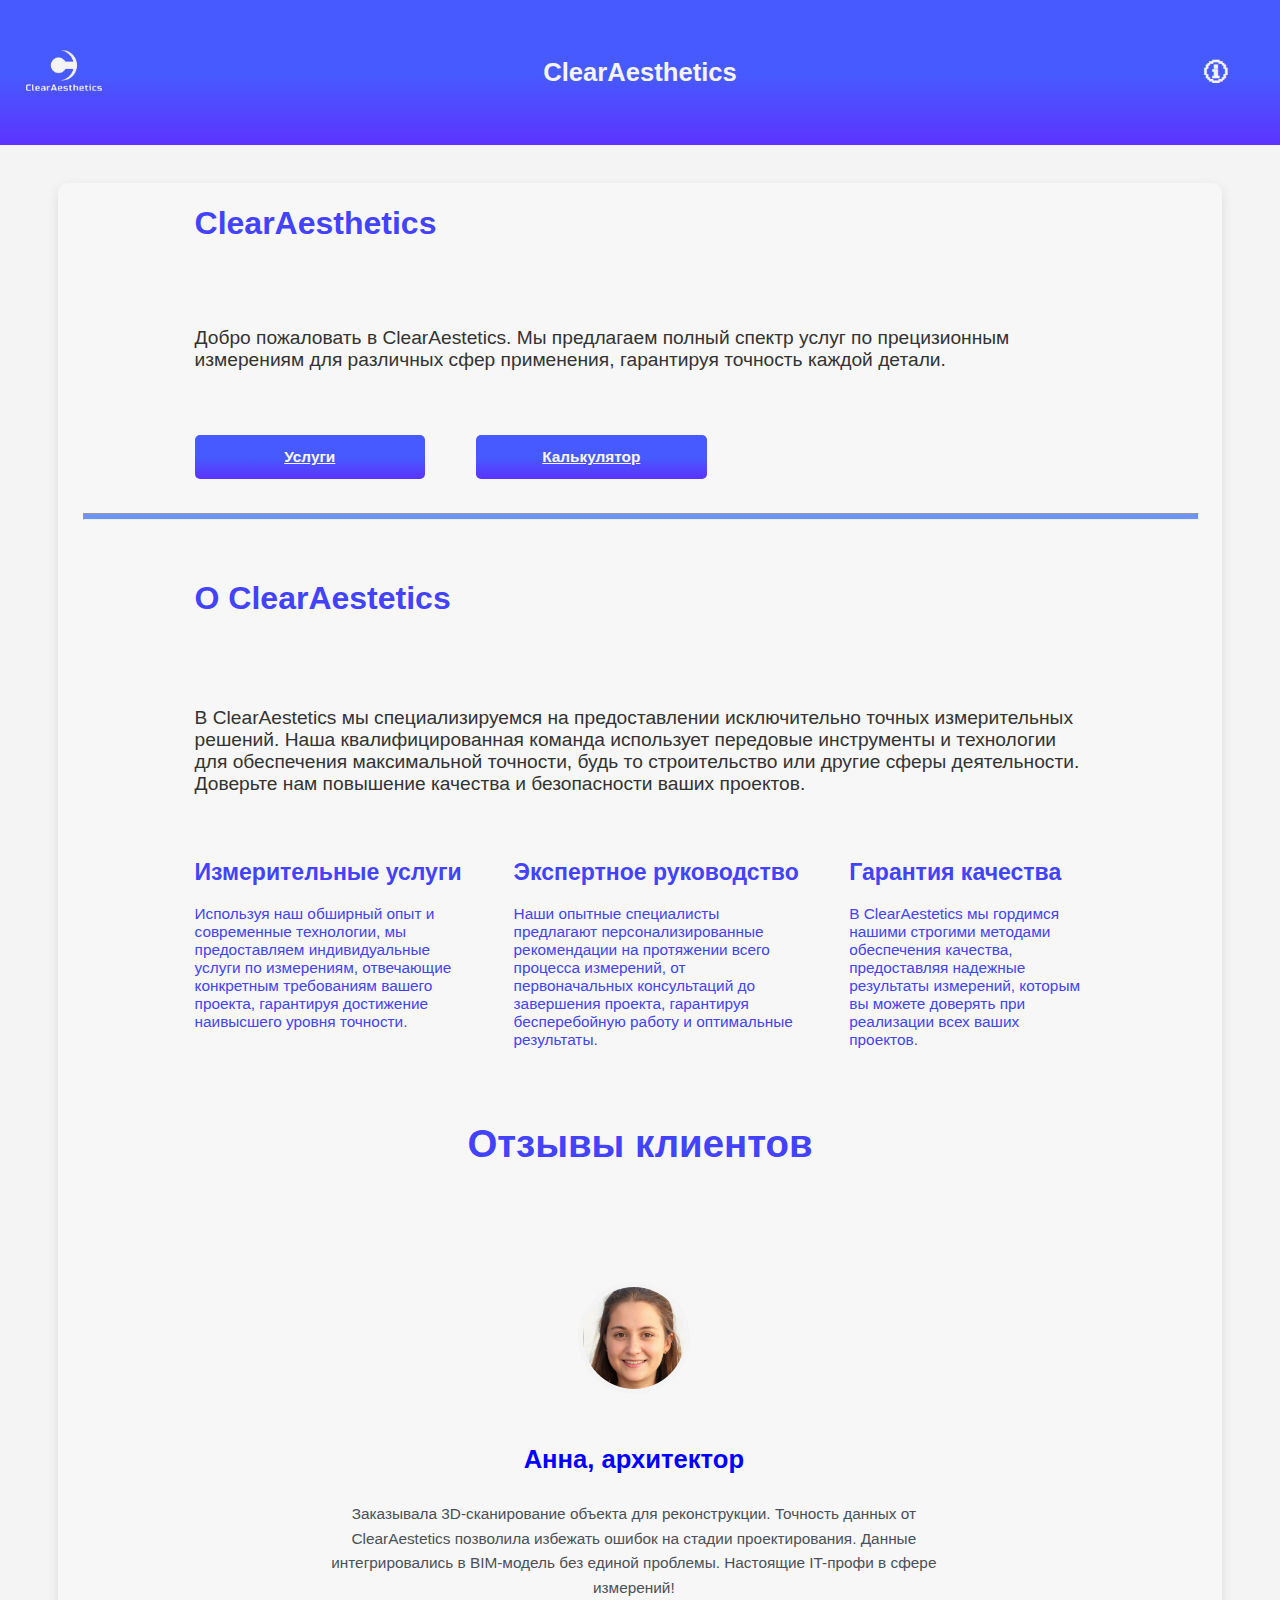
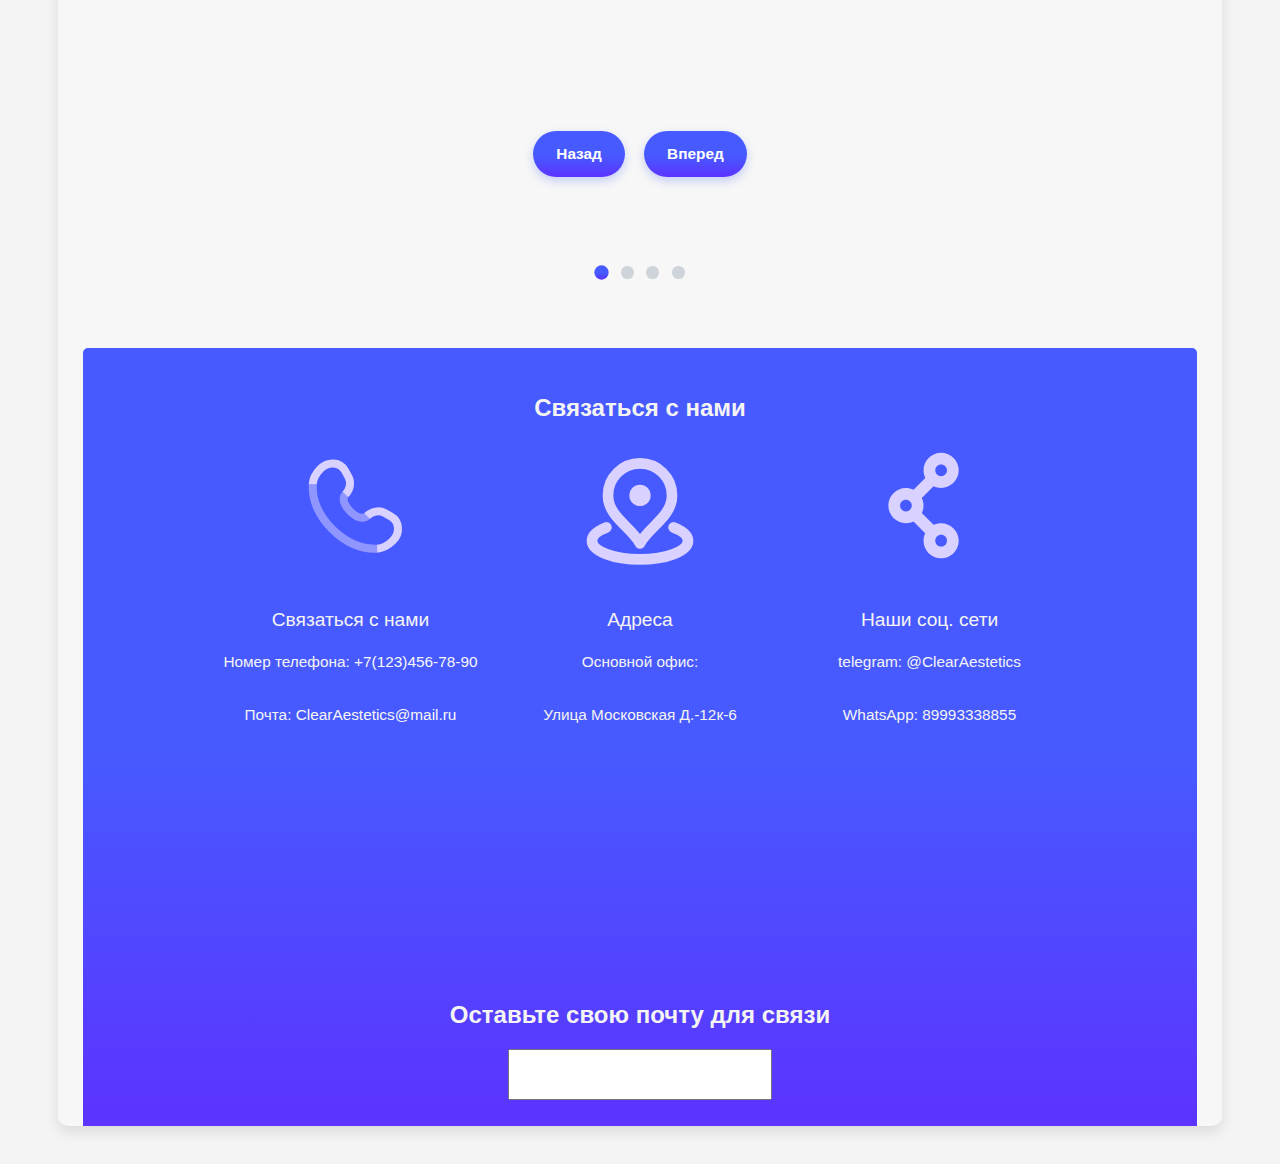
<file: index.html>
<!DOCTYPE html>
<html lang="en">
<head>
    <title>ClearAesthetics</title> 
    <link rel="stylesheet" type="text/css" href="Word.css">
    <link rel="apple-touch-icon" sizes="180x180" href="img/fav/apple-touch-icon.png" />
    <link rel="icon" type="image/png" sizes="32x32" href="img/fav/favicon-32x32.png" />
    <link rel="icon" type="image/png" sizes="16x16" href="img/fav/favicon-16x16.png" />
    <link rel="manifest" href="img/fav/site.webmanifest" />
</head>
<body>
    <header>
        <div class="zagol">
            <div class="logo">
                <a href="index.html"><img src="img/logo.png" alt="LOGO"></a>
            </div>
            <div class="name">
                <p>ClearAesthetics</p>
            </div>
            <nav class="menu">
                <div class="help">
                    <p class="help-button">🛈</p> 
                </div>
            </nav>
        </div>
    </header>
    
    <div id="popup" style="display:none; position:fixed; top:50%; left:50%; transform:translate(-50%, -50%); background-color:#fff; border:1px solid #ccc; padding:20px; box-shadow:0 0 10px rgba(0,0,0,0.2); z-index:1000; color: #0080ff;">
      <h2>Вам нужна помощь?</h2>
      <p>Свяжитесь с нами по телефону +7 (номер телефона) или по электронной почте [email protected]</p>
      <button id="closeButton">Закрыть</button>
    </div>
    
    <script>
      const helpButton = document.querySelector('.help-button'); // Измененный селектор
      const popup = document.getElementById('popup');
      const closeButton = document.getElementById('closeButton');
    
      helpButton.addEventListener('click', () => {
        popup.style.display = 'block';
      });
    
      closeButton.addEventListener('click', () => {
        popup.style.display = 'none';
      });
    </script>

    <main>
        <div class="sect1">
            <h1>ClearAesthetics</h1>
            <p>Добро пожаловать в ClearAestetics. Мы предлагаем полный спектр услуг по прецизионным измерениям для различных сфер применения, гарантируя точность каждой детали.</p>
            <div class = "buttoms">
            <a href="market.html">Услуги</a>
            <a href = 'calc.html'> Калькулятор</a>
            </div>
        </div>
        <hr>
        <div class="sect2">
            <h2>О ClearAestetics</h2>
            <p>В ClearAestetics мы специализируемся на предоставлении исключительно точных измерительных решений. Наша квалифицированная команда использует передовые инструменты и технологии для обеспечения максимальной точности, будь то строительство или другие сферы деятельности. Доверьте нам повышение качества и безопасности ваших проектов.</p>
        </div>
        <div class="sect3">
            <div class="podsect" id="p1">
                <h2>Измерительные услуги</h2>
                <p>Используя наш обширный опыт и современные технологии, мы предоставляем индивидуальные услуги по измерениям, отвечающие конкретным требованиям вашего проекта, гарантируя достижение наивысшего уровня точности.</p>
            </div>
            <div class="podsect" id="p2">
                <h2>Экспертное руководство</h2>
                <p>Наши опытные специалисты предлагают персонализированные рекомендации на протяжении всего процесса измерений, от первоначальных консультаций до завершения проекта, гарантируя бесперебойную работу и оптимальные результаты.</p>
            </div>
            <div class="podsect" id="p3">
                <h2>Гарантия качества</h2>
                <p>В ClearAestetics мы гордимся нашими строгими методами обеспечения качества, предоставляя надежные результаты измерений, которым вы можете доверять при реализации всех ваших проектов.</p>
            </div>
        </div>
        <div class="sect4">
            <h2>Отзывы клиентов</h2>
            <div class="carousel-container">
                <div class="carousel">
                    <div class="cardcall">
                        <img src="img/people1.png" alt="photo">
                        <p class="name">Анна, архитектор</p>
                        <p class="text">Заказывала 3D-сканирование объекта для реконструкции. Точность данных от ClearAestetics позволила избежать ошибок на стадии проектирования. Данные интегрировались в BIM-модель без единой проблемы. Настоящие IT-профи в сфере измерений!</p>
                    </div>
                    <div class="cardcall">
                        <img src="img/people2.png" alt="photo">
                        <p class="name">Максим, lead-разработчик</p>
                        <p class="text">Нашему стартапу нужны были точные измерения прототипа для создания цифрового двойника. Ребята не просто предоставили данные, а дали API для их автоматической выгрузки в нашу систему, что ускорило разработку в разы. Технологический подход чувствуется во всем.</p>
                    </div>
                    <div class="cardcall">
                        <img src="img/people3.png" alt="photo">
                        <p class="name">Виктория, проектный менеджер</p>
                        <p class="text">Выбрали ClearAestetics для сложного проекта по умному дому. Их эксперты предложили нестандартное решение с датчиками и алгоритмами для калибровки систем. Весь процесс был максимально прозрачным благодаря онлайн-отслеживанию этапов. Качество и комфорт работы на высоте!</p>
                    </div>
                    <div class="cardcall">
                        <img src="img/people4.png" alt="photo">
                        <p class="name">Иван, инженер-робототехник</p>
                        <p class="text">Требовалось провести высокоточные измерения для калибровки манипулятора. Использовали лазерное сканирование и прецизионные методы. Погрешность в итоге была практически нулевой. Для нас это критически важно. Рекомендую для любых high-tech задач.</p>
                    </div>
                </div>
            </div>
            <div class="carousel-controls">
                <button class="carousel-btn prev">Назад</button>
                <button class="carousel-btn next">Вперед</button>
            </div>
            
            <div class="carousel-indicators">
                <div class="indicator active"></div>
                <div class="indicator"></div>
                <div class="indicator"></div>
                <div class="indicator"></div>
            </div>
            <script>
            document.addEventListener('DOMContentLoaded', function() {
                const carousel = document.querySelector('.carousel');
                const cards = document.querySelectorAll('.cardcall');
                const prevBtn = document.querySelector('.prev');
                const nextBtn = document.querySelector('.next');
                const indicators = document.querySelectorAll('.indicator');
                
                let currentIndex = 0;
                const cardCount = cards.length;
                
                function updateCarousel() {
                    carousel.style.transform = `translateX(-${currentIndex * 99}%)`;
                    
                    indicators.forEach((indicator, index) => {
                        if (index === currentIndex) {
                            indicator.classList.add('active');
                        } else {
                            indicator.classList.remove('active');
                        }
                    });
                }
                
                nextBtn.addEventListener('click', function() {
                    currentIndex = (currentIndex + 1) % cardCount;
                    updateCarousel();
                });
                
                prevBtn.addEventListener('click', function() {
                    currentIndex = (currentIndex - 1 + cardCount) % cardCount;
                    updateCarousel();
                });
                
                indicators.forEach((indicator, index) => {
                    indicator.addEventListener('click', function() {
                        currentIndex = index;
                        updateCarousel();
                    });
                });
                
                setInterval(function() {
                    currentIndex = (currentIndex + 1) % cardCount;
                    updateCarousel();
                }, 5000);
            });
            </script>
        </div>
    
    <footer>
        <h2>Связаться с нами</h2>
        <div class="contacts">
            <div class="cont">
                <svg viewBox="0 0 24 24" fill="none" xmlns="http://www.w3.org/2000/svg"><g id="SVGRepo_bgCarrier" stroke-width="0"></g><g id="SVGRepo_tracerCarrier" stroke-linecap="round" stroke-linejoin="round"></g><g id="SVGRepo_iconCarrier"> <path d="M5.00659 6.93309C5.04956 5.7996 5.70084 4.77423 6.53785 3.93723C7.9308 2.54428 10.1532 2.73144 11.0376 4.31617L11.6866 5.4791C12.2723 6.52858 12.0372 7.90533 11.1147 8.8278M17.067 18.9934C18.2004 18.9505 19.2258 18.2992 20.0628 17.4622C21.4558 16.0692 21.2686 13.8468 19.6839 12.9624L18.5209 12.3134C17.4715 11.7277 16.0947 11.9628 15.1722 12.8853" stroke="#d9d1ff" stroke-width="1.5"></path> <path opacity="0.5" d="M5.00655 6.93311C4.93421 8.84124 5.41713 12.0817 8.6677 15.3323C11.9183 18.5829 15.1588 19.0658 17.0669 18.9935M15.1722 12.8853C15.1722 12.8853 14.0532 14.0042 12.0245 11.9755C9.99578 9.94676 11.1147 8.82782 11.1147 8.82782" stroke="#d9d1ff" stroke-width="1.5"></path> </g></svg>
                <p class="textfoot">Связаться с нами</p>
                <p class="minitext">Номер телефона: <a href="tel:+7 (123)456-78-90">+7(123)456-78-90</a></p>
                <p class="minitext">Почта: <a href="mailto: ClearAestetics@mail.ru">ClearAestetics@mail.ru</a></p>
            </div>
            <div class="cont">
                <svg viewBox="0 0 24 24" fill="none" xmlns="http://www.w3.org/2000/svg"><g id="SVGRepo_bgCarrier" stroke-width="0"></g><g id="SVGRepo_tracerCarrier" stroke-linecap="round" stroke-linejoin="round"></g><g id="SVGRepo_iconCarrier"> <path d="M5.7 15C4.03377 15.6353 3 16.5205 3 17.4997C3 19.4329 7.02944 21 12 21C16.9706 21 21 19.4329 21 17.4997C21 16.5205 19.9662 15.6353 18.3 15M12 9H12.01M18 9C18 13.0637 13.5 15 12 18C10.5 15 6 13.0637 6 9C6 5.68629 8.68629 3 12 3C15.3137 3 18 5.68629 18 9ZM13 9C13 9.55228 12.5523 10 12 10C11.4477 10 11 9.55228 11 9C11 8.44772 11.4477 8 12 8C12.5523 8 13 8.44772 13 9Z" stroke="#d9d1ff" stroke-width="2" stroke-linecap="round" stroke-linejoin="round"></path> </g></svg>
                <p class="textfoot">Адреса</p>
                <p class="minitext">Основной офис:</p>
                <p class="minitext">Улица Московская Д.-12к-6 </p>
            </div>
            <div class="cont">
                <svg viewBox="0 1 24 24" fill="none" xmlns="http://www.w3.org/2000/svg"style="
height: 11vw;
width: 11vw;
"   ><g id="SVGRepo_bgCarrier" stroke-width="0"></g><g id="SVGRepo_tracerCarrier" stroke-linecap="round" stroke-linejoin="round"></g><g id="SVGRepo_iconCarrier"> <path fill-rule="evenodd" clip-rule="evenodd" d="M14 5C13.4477 5 13 5.44772 13 6C13 6.27642 13.1108 6.52505 13.2929 6.70711C13.475 6.88917 13.7236 7 14 7C14.5523 7 15 6.55228 15 6C15 5.44772 14.5523 5 14 5ZM11 6C11 4.34315 12.3431 3 14 3C15.6569 3 17 4.34315 17 6C17 7.65685 15.6569 9 14 9C13.5372 9 13.0984 8.8948 12.7068 8.70744L10.7074 10.7068C10.8948 11.0984 11 11.5372 11 12C11 12.4628 10.8948 12.9016 10.7074 13.2932L12.7068 15.2926C13.0984 15.1052 13.5372 15 14 15C15.6569 15 17 16.3431 17 18C17 19.6569 15.6569 21 14 21C12.3431 21 11 19.6569 11 18C11 17.5372 11.1052 17.0984 11.2926 16.7068L9.29323 14.7074C8.90157 14.8948 8.46277 15 8 15C6.34315 15 5 13.6569 5 12C5 10.3431 6.34315 9 8 9C8.46277 9 8.90157 9.1052 9.29323 9.29256L11.2926 7.29323C11.1052 6.90157 11 6.46277 11 6ZM8 11C7.44772 11 7 11.4477 7 12C7 12.5523 7.44772 13 8 13C8.27642 13 8.52505 12.8892 8.70711 12.7071C8.88917 12.525 9 12.2764 9 12C9 11.7236 8.88917 11.475 8.70711 11.2929C8.52505 11.1108 8.27642 11 8 11ZM14 17C13.7236 17 13.475 17.1108 13.2929 17.2929C13.1108 17.475 13 17.7236 13 18C13 18.5523 13.4477 19 14 19C14.5523 19 15 18.5523 15 18C15 17.4477 14.5523 17 14 17Z" fill="#d9d1ff"></path> </g></svg>
                <p class="textfoot">Наши соц. сети</p>
                <p class="minitext"> telegram: @ClearAestetics</p>
                <p class="minitext"> WhatsApp: 89993338855</p>
            </div>
        </div>
        <h2>Оставьте свою почту для связи</h2>
        <input type="email" name="" id="input">
    </footer>
    </main>
</body>
</html>
</file>
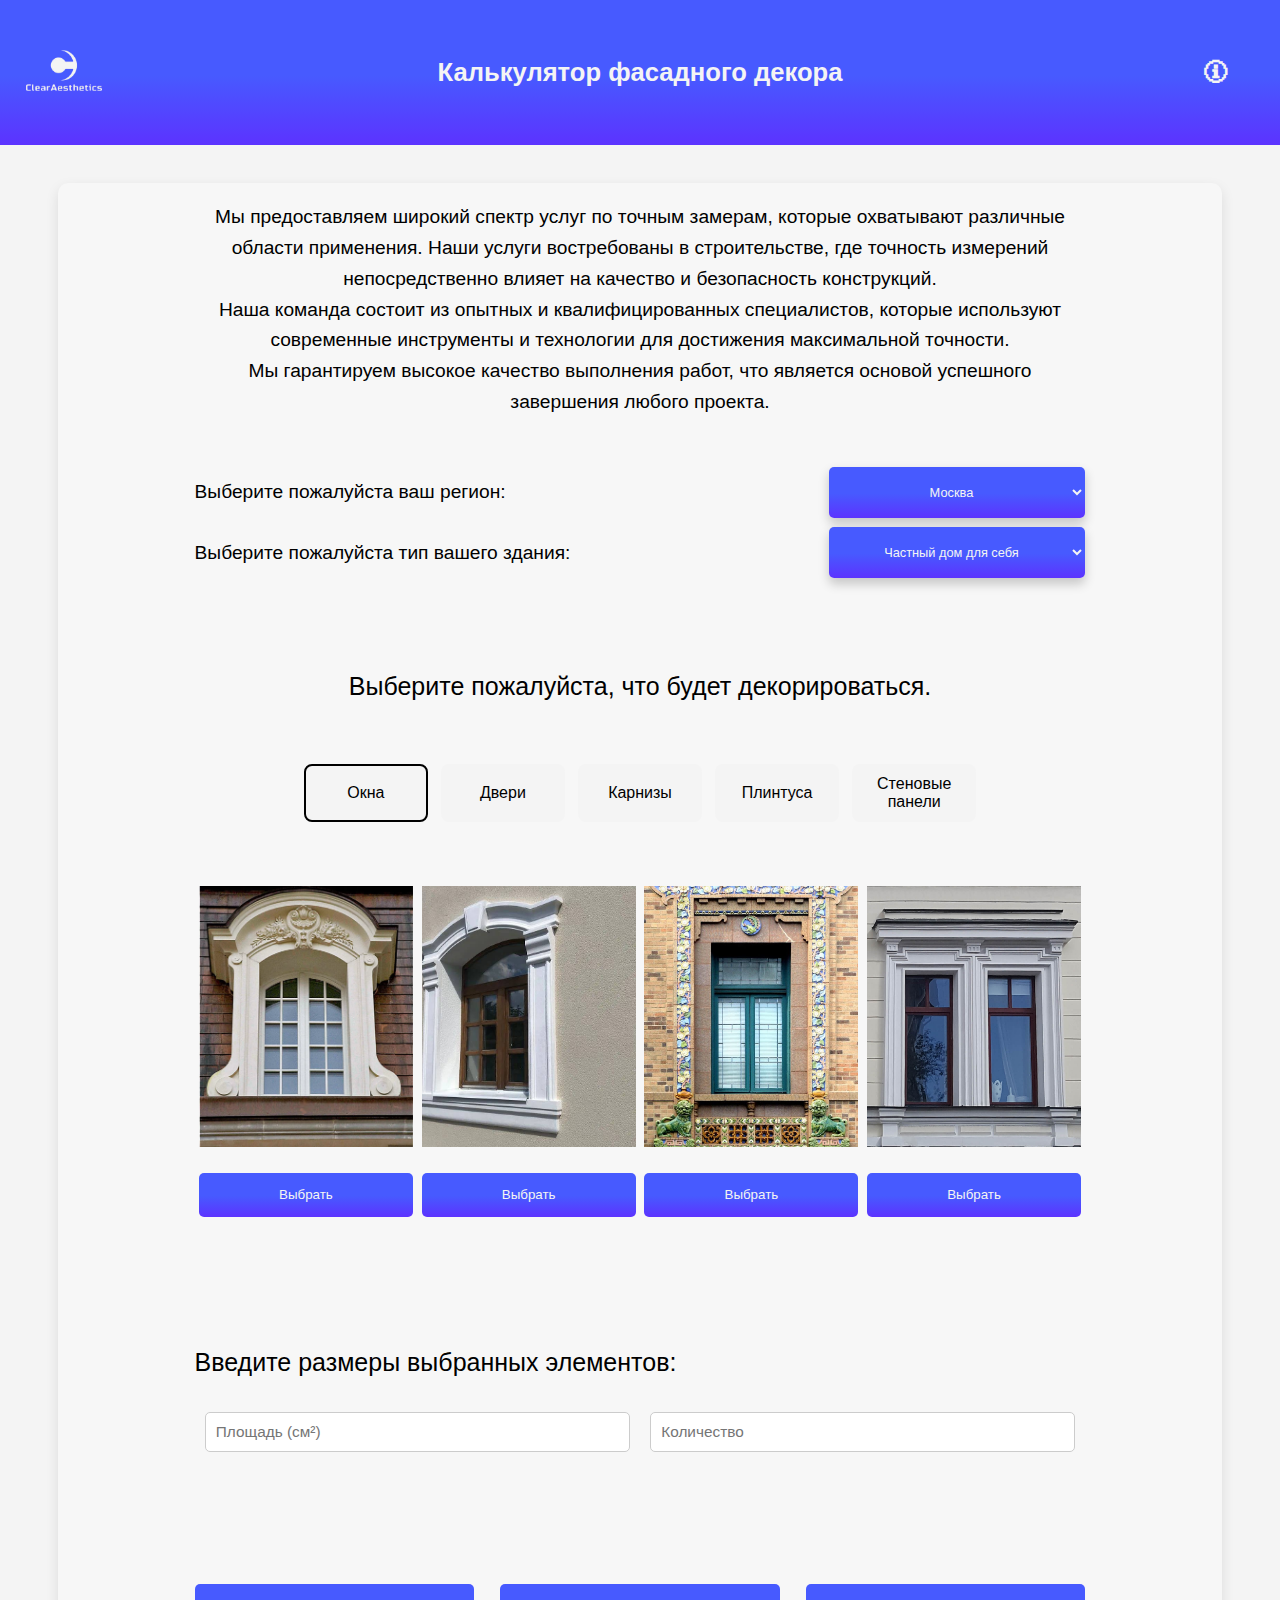
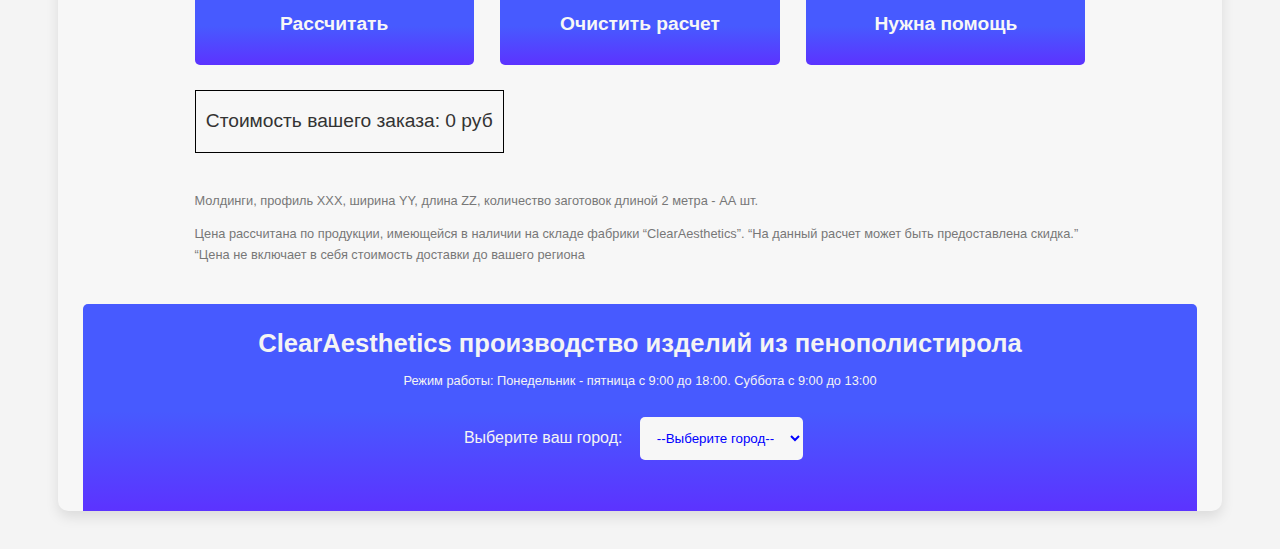
<file: calc.html>
<!DOCTYPE html>
<html lang="ru">
<head>
    <title>ClearAesthetics</title> 
    <link rel="stylesheet" type="text/css" href="Word.css">
      <meta name="viewport" content="width=device-width, initial-scale=1">
    <link rel="apple-touch-icon" sizes="180x180" href="img/fav/apple-touch-icon.png" />
    <link rel="icon" type="image/png" sizes="32x32" href="img/fav/favicon-32x32.png" />
    <link rel="icon" type="image/png" sizes="16x16" href="img/fav/favicon-16x16.png" />
    <link rel="manifest" href="img/fav/site.webmanifest" />
</head>
<body>
    <header>
        <div class="zagol">
            <div class="logo">
                <a href="index.html"><img src="img/logo.png" alt="LOGO"></a>
            </div>
            <div class="name">
                <p>Калькулятор фасадного декора</p>
            </div>
            <nav class="menu">
                <div class="help">
                    <p class="help-button">🛈</p> 
                </div>
            </nav>
        </div>
    </header>
    
    <div id="popup" style="display:none; position:fixed; top:50%; left:50%; transform:translate(-50%, -50%); background-color:#fff; border:1px solid #ccc; padding:20px; box-shadow:0 0 10px rgba(0,0,0,0.2); z-index:1000; color: #0080ff;">
      <h2>Вам нужна помощь?</h2>
      <p>Свяжитесь с нами по телефону +7 (номер телефона) или по электронной почте [email protected]</p>
      <button id="closeButton">Закрыть</button>
    </div>
    
    <script>
      const helpButton = document.querySelector('.help-button'); // Измененный селектор
      const popup = document.getElementById('popup');
      const closeButton = document.getElementById('closeButton');
    
      helpButton.addEventListener('click', () => {
        popup.style.display = 'block';
      });
    
      closeButton.addEventListener('click', () => {
        popup.style.display = 'none';
      });
    </script>
    
    <main>
        <div class="middle_text">
            <!-- Расширила текст -->
            <p>Мы предоставляем широкий спектр услуг по точным замерам, которые охватывают различные области применения. 
                Наши услуги востребованы в строительстве, где точность измерений непосредственно влияет на качество и 
                безопасность конструкций. <br>
            Наша команда состоит из опытных и квалифицированных специалистов, которые используют современные инструменты 
            и технологии для достижения максимальной точности. <br>
            Мы гарантируем высокое качество выполнения работ, что является основой успешного завершения любого проекта.</p>
        </div>

        <div class="choice">
            <div class="chsmth">
                <p>Выберите пожалуйста ваш регион:</p>
                <form class="dropdown">
                    <select class="dropdown-content">
                        <option value="#">Москва</option>
                        <option value="#">Краснодар</option>
                        <option value="#">Ростов-на-Дону</option>
                        <option value="#">Грозный</option>
                        <option value="#">Ставрополь</option>
                        <option value="#">Крым</option>
                        <option value="#">Махачкала</option>
                        <option value="#">Астрахань</option>
                        <option value="#">Самара</option>
                    </select>
                </form>
            </div>
            <div class="chsmth2">
                <p>Выберите пожалуйста тип вашего здания:</p>
                <form class="dropdown2">
                    <select class="dropdown-content2">
                        <option value="#">Частный дом для себя</option>
                        <option value="#">Частный дом кля клиента</option>
                        <option value="#">Административное здание</option>
                        <option value="#">Многоквартирный дом</option>
                        <option value="#">Ресторан/Гостиница/Торговый центр</option>
                        <option value="#">Несколько домов</option>
                    </select>
                </form>
            </div>
        </div>

        <div class="choice2">
            <div class="chsmth3">
                <p style="font-size: 25px;">Выберите пожалуйста, что будет декорироваться.</p>
                <div class="options">
                    <div class="option" data-name="Окна">
                        <span>Окна</span>
                    </div>
                    <div class="option" data-name="Двери">
                        <span>Двери</span>
                    </div>
                    <div class="option" data-name="Карнизы">
                        <span>Карнизы</span>
                    </div>
                    <div class="option" data-name="Плинтуса">
                        <span>Плинтуса</span>
                    </div>
                    <div class="option" data-name="Стеновые панели">
                        <span>Стеновые панели</span>
                    </div>
                 
                    <!-- <script>
                        document.querySelectorAll('.option').forEach(option => {
                        option.addEventListener('click', () => {
                        document.querySelectorAll('.option').forEach(opt =>{
                            opt.classList.remove('selected');
                        })
                        option.classList.toggle('selected');
                            });
                        });
                    </script> -->
                </div>
            </div>
        </div>

        <div class = "choice3">
            <div class="chsmth4">
                <div class="gallery" id = 'gallery'>
                </div>
            </div>
            <script>
                const galleryData = {
"Окна": [
{ src: "img/wind.png", alt: "Декор окон 1" },
{ src: "img/wind2.jpeg", alt: "Декор окон 2" },
{ src: "img/o_d.jpg", alt: "Декор окон 3" },
{ src: "img/okna10.jpg", alt: "Декор окон 4" }
],
"Двери": [
{ src: "img/dver1.jpg", alt: "Декор дверей 1" },
{ src: "img/dver2.jpeg", alt: "Декор дверей 2" },
{ src: "img/dver3.jpg", alt: "Декор дверей 3" },
{ src: "img/dver4.jpg", alt: "Декор дверей 4" }
],
"Карнизы": [
{ src: "img/karniz1.webp", alt: "Декор карнизов 1" },
{ src: "img/karniz2.jpg", alt: "Декор карнизов 2" },
{ src: "img/karniz3.jpg", alt: "Декор карнизов 3" },
{ src: "img/karniz4.jpg", alt: "Декор карнизов 4" }
],
"Плинтуса": [
{ src: "img/plintyc1.jpg", alt: "Плинтус 1" },
{ src: "img/plintyc2.jpg", alt: "Плинтус 2" },
{ src: "img/plintyc3.jpg", alt: "Плинтус 3" },
{ src: "img/plintyc4.jpg", alt: "Плинтус 4" }
],
"Стеновые панели": [
{ src: "img/stenop1.jpg", alt: "Стеновые панели1" },
{ src: "img/stenovp2.jpg", alt: "Стеновые панели2" },
{ src: "img/stenovp3.jpg", alt: "Стеновые панели3" },
{ src: "img/stenovp4.jpg", alt: "Стеновые панели4" }
]
};
              function UpgreatGallery(caterogy){
                  const gallery = document.getElementById('gallery');
                  gallery.innerHTML = '';
                  const items = galleryData[caterogy]||[];
                  items.forEach(item=> {
                    const divv = document.createElement('div');
                    divv.className = 'gallery-item';
                    divv.innerHTML = `
                    <img src="${item.src}" alt="${item.alt}">
                        <button onclick="selectImage(this)">Выбрать</button>
                    `;
                    gallery.appendChild(divv);
                  })
              }
               function selectImage(button) {
                // Убираем выделение у всех изображений и добавляем класс unselected
                const images = document.querySelectorAll('.gallery-item img');
                images.forEach(img => {
                    img.classList.remove('selected');
                    img.classList.add('unselected'); // Добавляем класс unselected
                });

                // Добавляем выделение к изображению, соответствующему нажатой кнопке
                const galleryItem = button.parentElement;
                const image = galleryItem.querySelector('img');
                image.classList.add('selected');
                image.classList.remove('unselected'); // Убираем класс unselected у выбранного изображения
                }
               
            </script>
        </div>
                
        <div class="zapol">
            <p style="font-size: 25px;">Введите размеры выбранных элементов:</p>
            <div class="main_zapol">
                <div class="window">
                    <div class="size-entry">
                        <span class="element-name" id = 'element-name'></span>
                        <div class="vvod">
                            <input type="number" id="window-size" placeholder="Площадь (см²)" class="quantity-input">
                            <input type="number" id="window-count" placeholder="Количество" class="quantity-input">
                        </div> 
                    </div>
                </div>
            <script>   
                    const content_data = ["Окна", "Двери", "Карнизы","Плинтуса", "Стеновые панели"]
                     function UpgreatGallery2(caterogies){
                        const choose = document.getElementById('element-name');
                        choose.innerHTML = `<p> ${caterogies}</p>`;
                           
                        }
              
               document.querySelectorAll('.option').forEach(option => {
option.addEventListener('click', () => {

document.querySelectorAll('.option').forEach(opt => {
opt.classList.remove('selected');
});


option.classList.add('selected');


const category = option.getAttribute('data-name');
UpgreatGallery(category);

UpgreatGallery2(category);
});
});


document.addEventListener('DOMContentLoaded', () => {
UpgreatGallery('Окна');
document.querySelector('.option[data-name="Окна"]').classList.add('selected');
});
                
            </script>
            </div>  
              
        </div>


        <!-- --------------------------------------------- -->
        <div class="button">
            <div class="divforflex">
                <button id="calculate-button">Рассчитать</button>
                <button id="clear-button">Очистить расчет</button>
                <button id="help-button">Нужна помощь</button>
                <div id="help-modal" class="modal">
                    <div class="modal-content">
                        <span class="close-button">&times;</span>
                        <h2>Инструкция по Калькулятору на сайте</h2>
                        <p>Расчёт происходит исходя из введёных вами данных.</p>
                        <ul>
                            <li>Укажите площадь выбранной категории.</li>
                            <li>Укажите их количество.</li>
                            <li>Нажмите кнопку - рассчитать.</li>
                        </ul>
                    </div>
                </div>
            </div>
        </div>
        <script>
            document.addEventListener('DOMContentLoaded', function() {
                const helpButton = document.getElementById('help-button');
                const modal = document.getElementById('help-modal');
                const closeButton = document.querySelector('.close-button');

                helpButton.addEventListener('click', function() {
                    modal.style.display = 'block'; // Показать модальное окно
                });

                closeButton.addEventListener('click', function() {
                    modal.style.display = 'none'; // Скрыть модальное окно
                });

                window.addEventListener('click', function(event) {
                    if (event.target === modal) {
                        modal.style.display = 'none'; // Скрыть модальное окно при клике вне его
                    }
                });
            });
        </script>
        
        <div class = "rech">
            <div class="cost-display">
                <p>Стоимость вашего заказа: <span id="order-cost">0 руб</span></p>
            </div>
        </div>
        <div class = "middle_text3">
            <p>Молдинги, профиль ХХХ, ширина YY, длина ZZ, количество заготовок длиной 2 метра - АА шт.</p>
            <p>Цена рассчитана по продукции, имеющейся в наличии на складе фабрики “ClearAesthetics”.
                “На данный расчет может быть предоставлена скидка.”
                “Цена не включает в себя стоимость доставки до вашего региона</p>
        </div>
        
        <footer>
            <div class = "podval">
                <div class = "m_podval">
                    <h1>ClearAesthetics производство изделий из пенополистирола</h1>
                </div>
                <div class = "ok_podval">
                    <p>Режим работы: Понедельник - пятница с 9:00 до 18:00. Суббота с 9:00 до 13:00</p>
                </div>
                
                <div class = "ad_podval">
                    
                    <label for="citySelect">Выберите ваш город:</label>
                    <select id="citySelect" onchange="showInfo()">
                        <option value="">--Выберите город--</option>
                        <option value="sevastopol">Севастополь</option>
                        <option value="moscow">Москва</option>
                        <option value="krasnodar">Краснодар</option>
                        <option value="rostov">Ростов-на-Дону</option>
                        <option value="grozny">Грозный</option>
                        <option value="stavropol">Ставрополь</option>
                    </select>

                    <div id="info">
                        <p id="cityName"></p>
                        <p id="cityAddress"></p>
                        <p id="cityPhone"></p>
                    </div>

                    <script>
                        const cityData = {
                            sevastopol: {
                                name: "Севастополь",
                                address: "ул. Генерала Мельника, 108",
                                phone: "+7 (978) 739-12-94"
                            },
                            moscow: {
                                name: "Москва",
                                address: "1 ЮГ- МКАД 25км, внешняя сторона, ТК КОНСТРУКТОР, пав А1.14-Б1.13, Каширка М4",
                                phone: "+7 (985) 013-11-42"
                            },
                            krasnodar: {
                                name: "Краснодар",
                                address: "ул. Пригородная, 299",
                                phone: "+7(989) 248-79-05"
                            },
                            rostov: {
                                name: "Ростов-на-Дону",
                                address: "ул. Шолохова, 48",
                                phone: "+7 (989) 248-79-05"
                            },
                            grozny: {
                                name: "Грозный",
                                address: "ул. Генерала Мельника, 108",
                                phone: "+7 (985) 013-11-42"
                            },
                            stavropol: {
                                name: "Ставрополь",
                                address: "ул. 3-я Промышленная,3 ТЦ «Мой дом», 2 этаж, офис 86",
                                phone: "+7 (978) 739-12-94"
                            }
                        };

                        function showInfo() {
                            const select = document.getElementById("citySelect");
                            const selectedCity = select.value;
                            const infoDiv = document.getElementById("info");
                            
                            if (selectedCity) {
                                const city = cityData[selectedCity];
                                
                                document.getElementById("cityAddress").innerText = `Адрес: ${city.address}`;
                                document.getElementById("cityPhone").innerText = `Телефон: ${city.phone}`;
                                
                                infoDiv.style.display = 'block';
                            } else {
                                infoDiv.style.display = 'none';
                            }
                        }
                    </script>
                </div>
            </div>
        </footer>

    </main>

    <script>
        // Определяем стоимость за единицу площади для окон и дверей
        const pricePerSquareMeterWindow = 500; // цена за см² 


        // Кнопки и поля ввода
        const calculateButton = document.getElementById('calculate-button');
        const clearButton = document.getElementById('clear-button');
        const windowSizeInput = document.getElementById('window-size');
        const windowCountInput = document.getElementById('window-count');
        const orderCostDisplay = document.getElementById('order-cost');

        // Функция для расчета стоимости
        function calculateCost() {
            const windowSize = parseFloat(windowSizeInput.value);
            const windowCount = parseInt(windowCountInput.value);
          

            if (isNaN(windowSize) || isNaN(windowCount)) {
                alert("Пожалуйста, заполните все поля корректно.");
                return;
            }

            // Рассчитываем площадь
            const windowArea = windowSize / 100 * windowSize / 100; // площадь одного окна (в м²)
           

            // Рассчитываем общую стоимость
            const totalCost = (windowArea * windowCount * pricePerSquareMeterWindow);

            // Отображаем результат
            orderCostDisplay.textContent = `${totalCost.toFixed(2)} руб`;
        }

        // Функция для очистки данных
        function clearCalculation() {
            windowSizeInput.value = '';
            windowCountInput.value = '';
        
            orderCostDisplay.textContent = '0 руб';
        }

        // Обработчики событий
        calculateButton.addEventListener('click', calculateCost);
        clearButton.addEventListener('click', clearCalculation);
    </script>
</body>
</html>
</file>
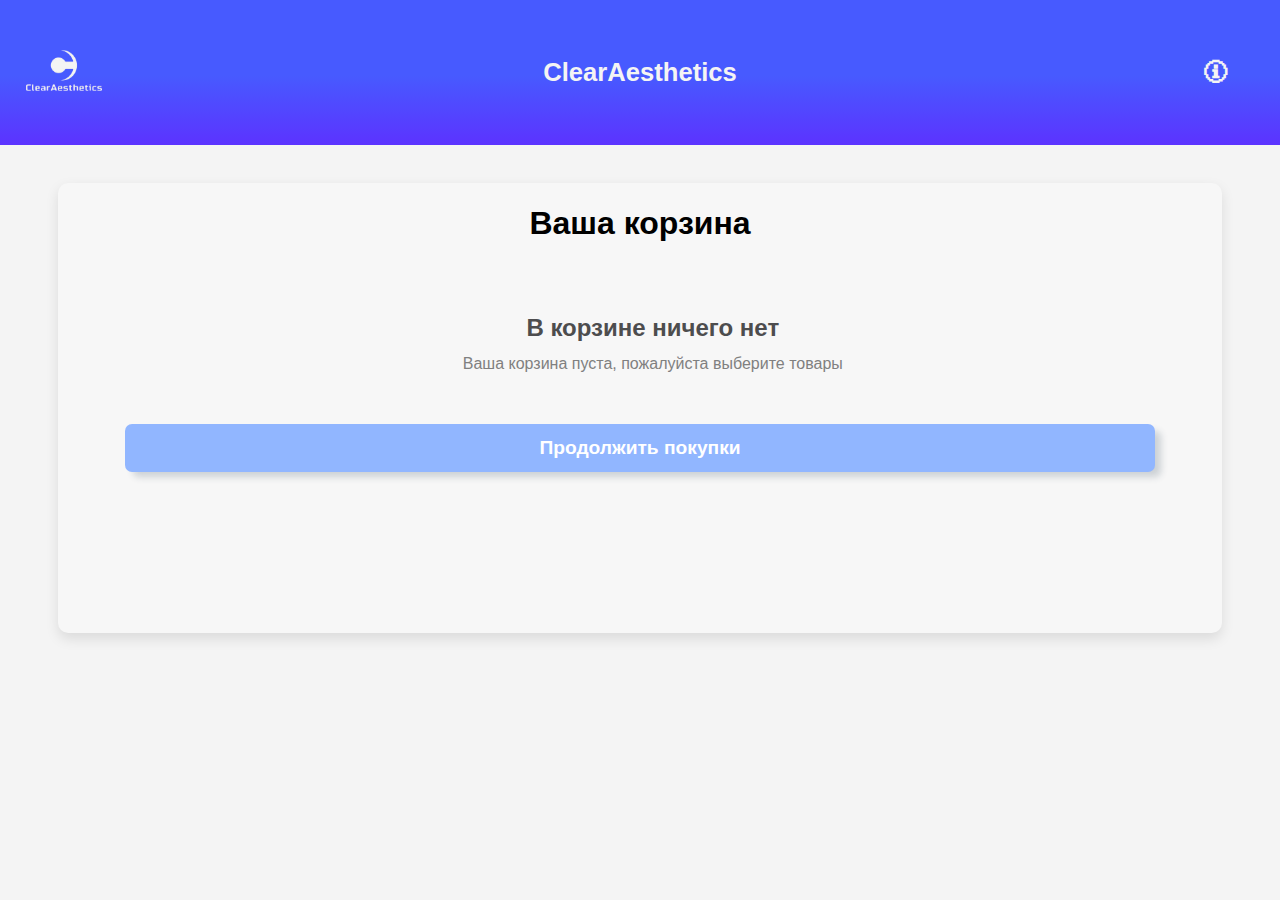
<file: cart.html>
<!DOCTYPE html>
<html lang="ru">
<head>
    <meta charset="UTF-8">
    <meta name="viewport" content="width=device-width, initial-scale=1.0">
    <title>Корзина - ClearAesthetics</title>
    <link rel="stylesheet" href="Word.css">
</head>
<body>
    <header>

        <div class="zagol">
            <div class="logo">
                <a href="index.html"><img src="img/logo.png" alt="LOGO"></a>
            </div>
            <div class="name">
                <p>ClearAesthetics</p>
            </div>
            <nav class="menu">
                <div class="help">
                    <p class="help-button">🛈</p> 
                </div>
            </nav>
        </div>
    </header>
    <div id="popup" style="display:none; position:fixed; top:50%; left:50%; transform:translate(-50%, -50%); background-color:#fff; border:1px solid #ccc; padding:20px; box-shadow:0 0 10px rgba(0,0,0,0.2); z-index:1000; color: #0080ff;">
      <h2>Вам нужна помощь?</h2>
      <p>Свяжитесь с нами по телефону +7 (номер телефона) или по электронной почте [email protected]</p>
      <button id="closeButton">Закрыть</button>
    </div>
    
    <script>
      const helpButton = document.querySelector('.help-button'); // Измененный селектор
      const popup = document.getElementById('popup');
      const closeButton = document.getElementById('closeButton');
    
      helpButton.addEventListener('click', () => {
        popup.style.display = 'block';
      });
    
      closeButton.addEventListener('click', () => {
        popup.style.display = 'none';
      });
    </script>

    <main style = 'min-height: 50vh;'>
        
        <h1>Ваша корзина</h1>
        
        <div class="cart-container">
            <div class="cart-items" id="cart-items-container">    
            </div>
            
            
            <div class="cart-summary">
                <h2>Сводка заказа</h2>
                <div class="summary-row">
                    <span>Товары (<span id="total-items">0</span>)</span>
                    <span id="subtotal">0 ₽</span>
                </div>
                <div class="summary-row">
                    <span>Доставка</span>
                    <span id="delivery">0 ₽</span>
                </div>
                <div class="summary-row">
                    <span>НДС</span>
                    <span id="vat">0 ₽</span>
                </div>
                <div class="summary-row summary-total">
                    <span>Итого</span>
                    <span id="total">0 ₽</span>
                </div>
                <button class="checkout-btn" id="checkout-btn">Оформить заказ</button>
                <button class="clear-cart-btn" id="clear-cart-btn">Очистить корзину</button>
            </div>
             <a href="market.html" class="continue-shopping">Продолжить покупки</a>
        </div>
    </main>

    <script src="js/cart.js"></script>
    <script src="js/cart-page.js"></script>
</body>
</html>
</file>
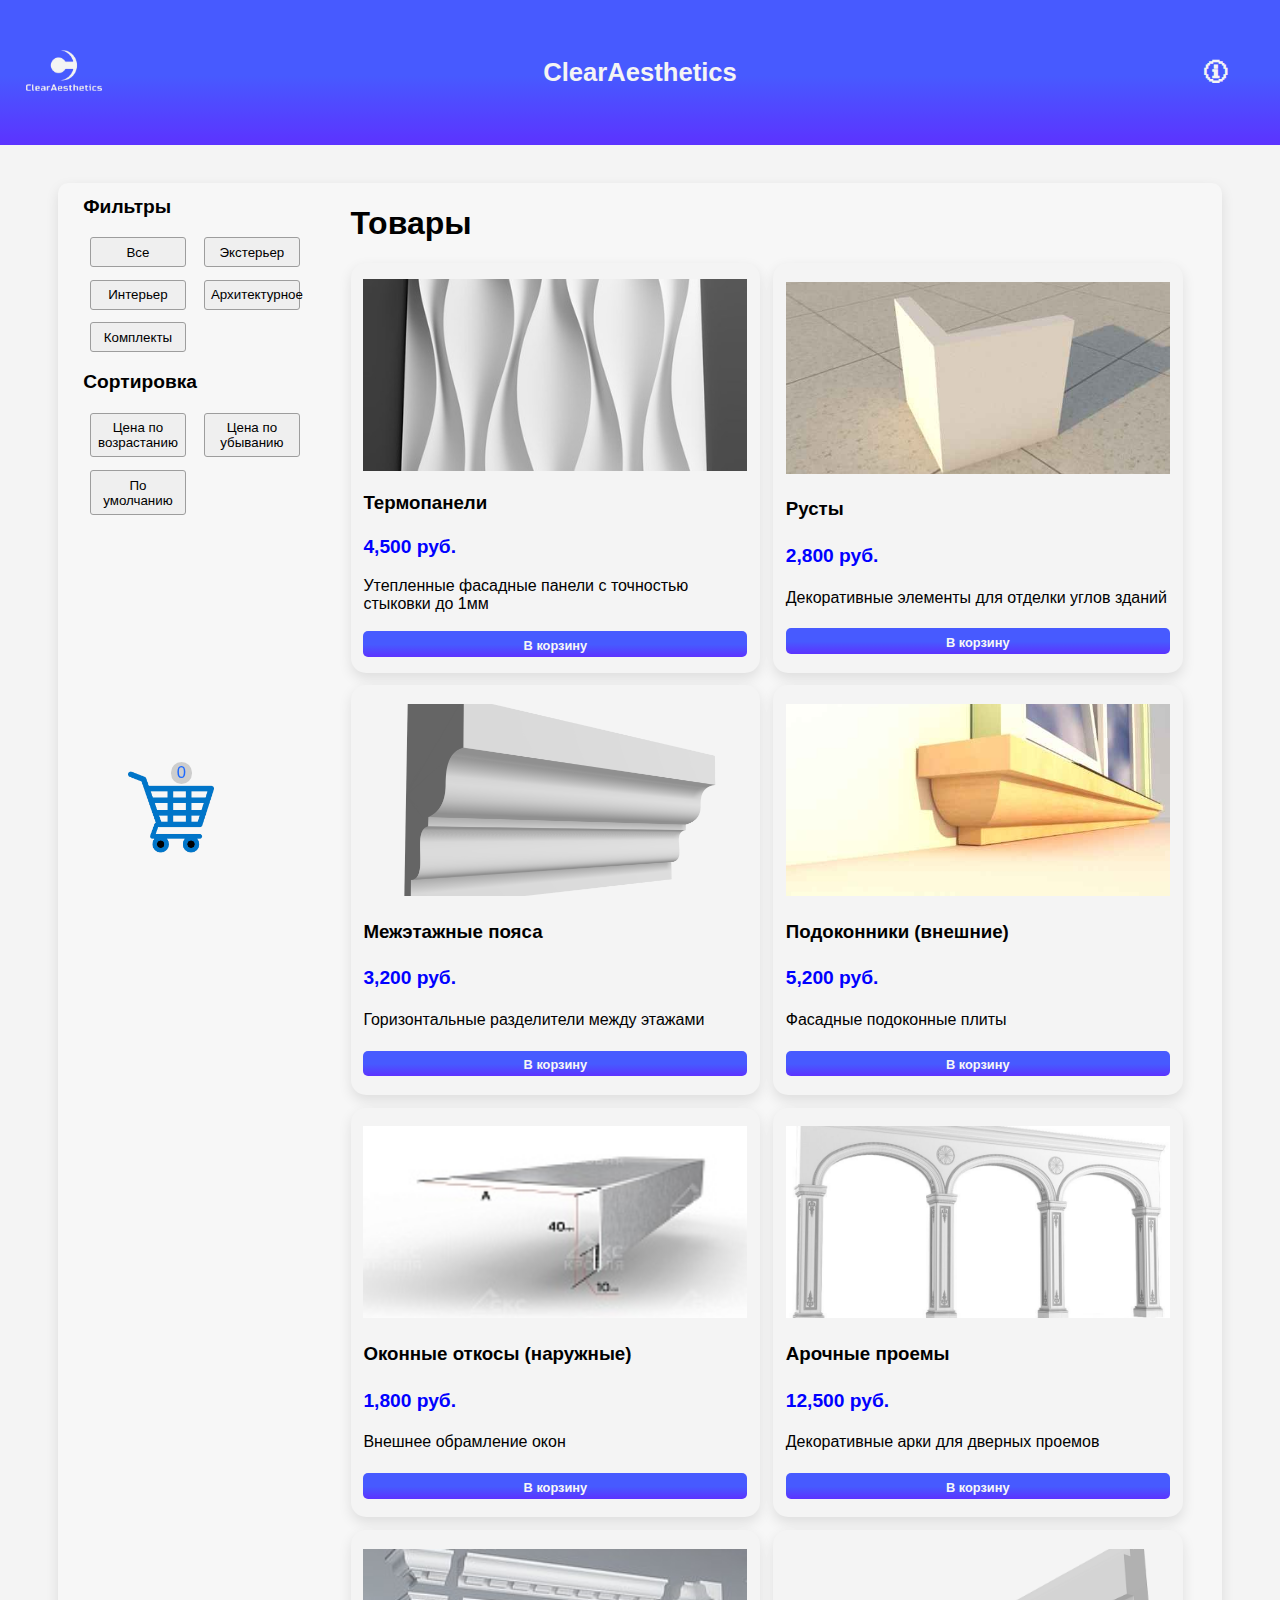
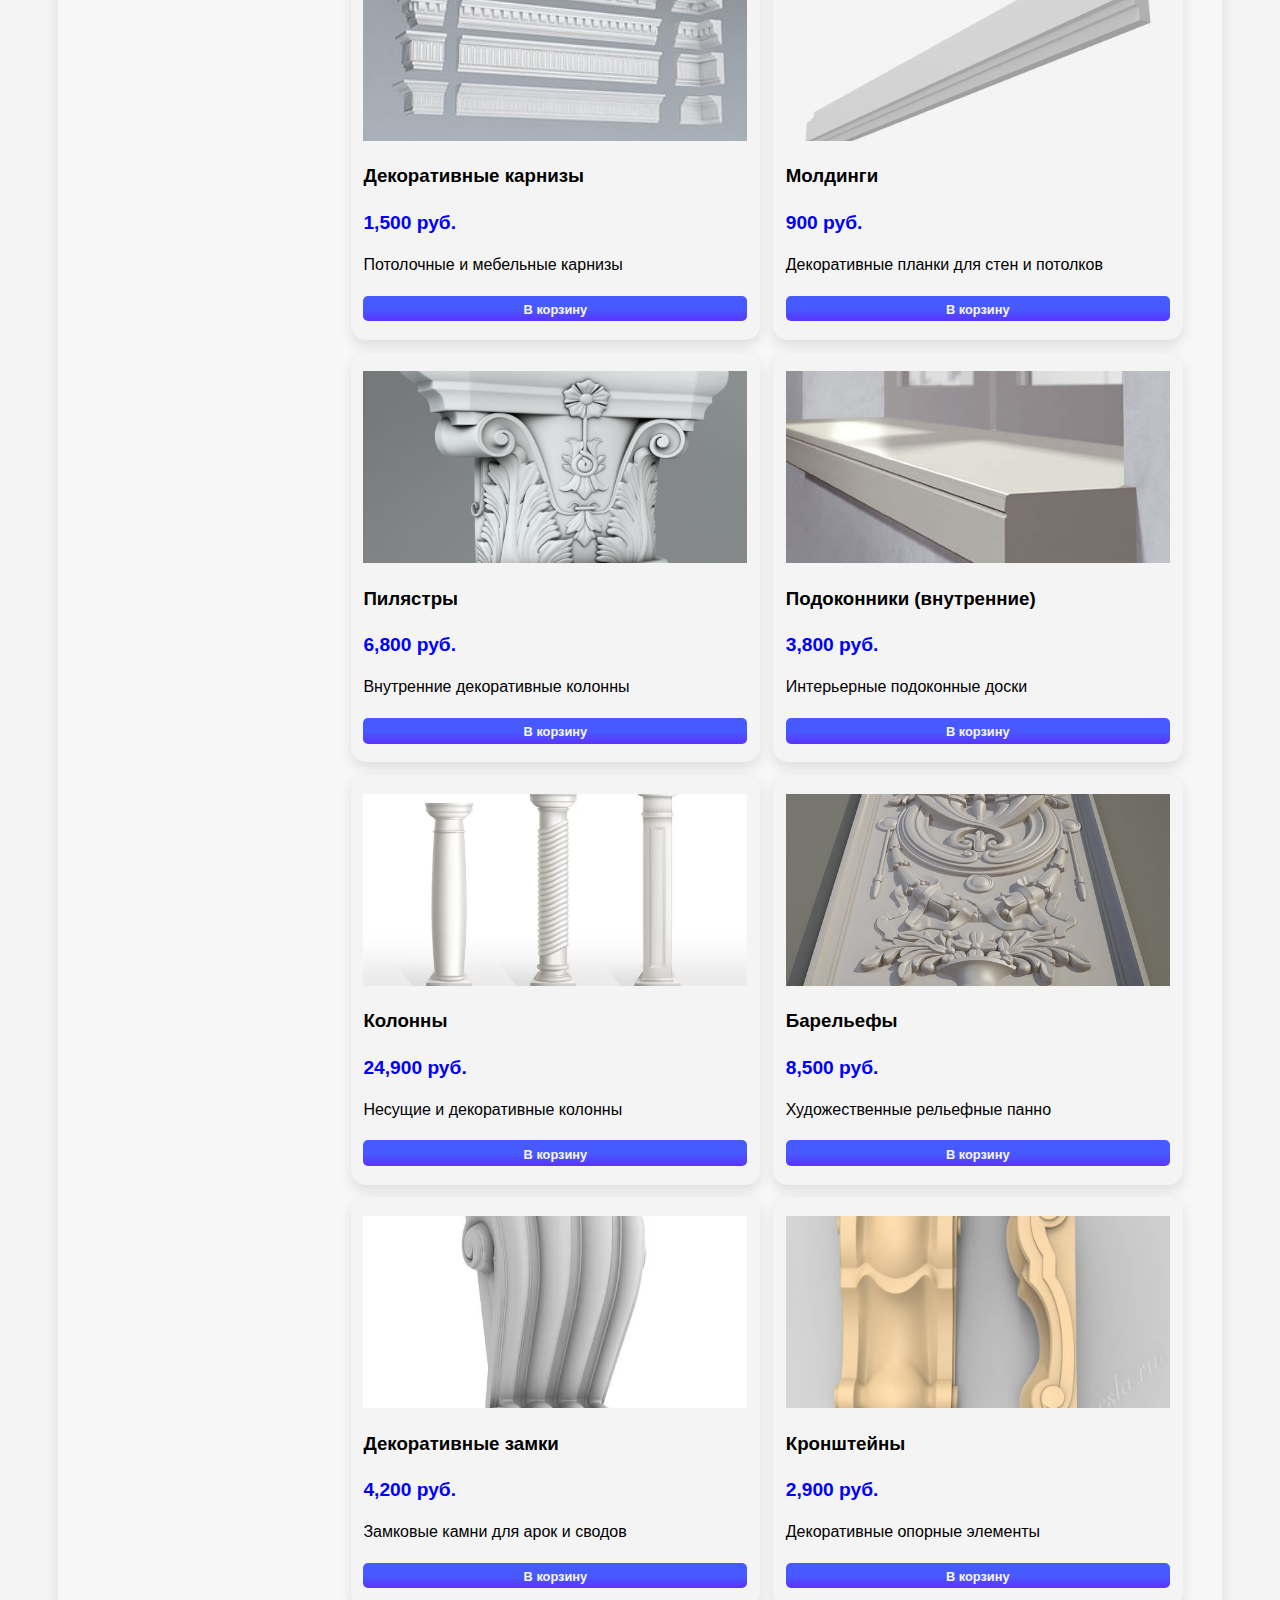
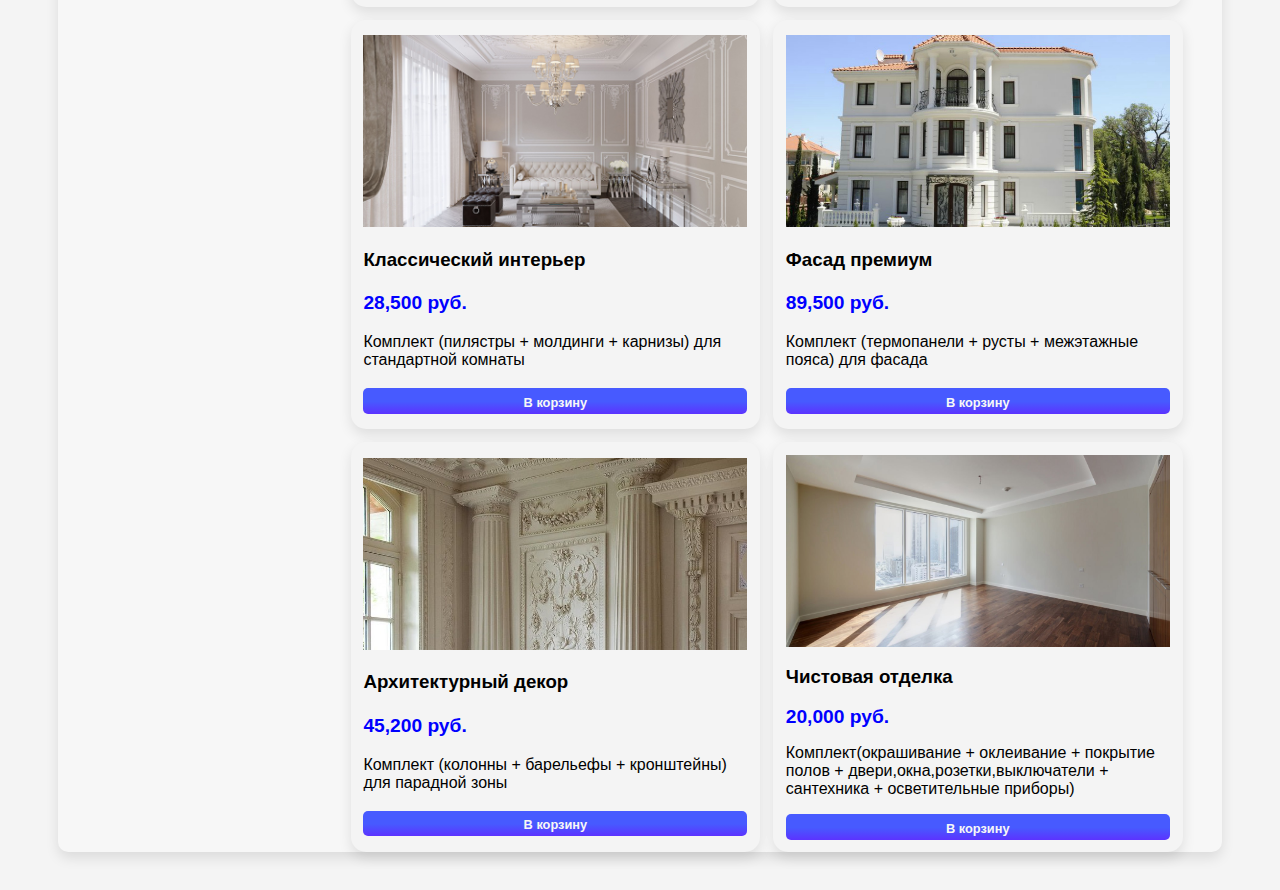
<file: market.html>
<!DOCTYPE html>
<html lang="ru">
<head>
  <meta charset="UTF-8">
  <meta name="viewport" content="width=device-width, initial-scale=1.0">
  <title>Услуги ClearAestetics</title>
  <link rel="stylesheet" type="text/css" href="Word.css">
  <link rel="apple-touch-icon" sizes="180x180" href="img/fav/apple-touch-icon.png" />
  <link rel="icon" type="image/png" sizes="32x32" href="img/fav/favicon-32x32.png" />
  <link rel="icon" type="image/png" sizes="16x16" href="img/fav/favicon-16x16.png" />
  <link rel="manifest" href="img/fav/site.webmanifest" />
</head>
<body>
    <header>

        <div class="zagol">
            <div class="logo">
                <a href="index.html"><img src="img/logo.png" alt="LOGO"></a>
            </div>
            <div class="name">
                <p>ClearAesthetics</p>
            </div>
            <nav class="menu">
                <div class="help">
                    <p class="help-button">🛈</p> 
                </div>
            </nav>
        </div>
    </header>
    <div class = 'korzina'>
         <p id = 'counter_p'><b>0</b></p>
        <a  href="cart.html"><img src="img/korzina.png" alt=""></a>
        
    </div>
    <div id="popup" style="display:none; position:fixed; top:50%; left:50%; transform:translate(-50%, -50%); background-color:#fff; border:1px solid #ccc; padding:20px; box-shadow:0 0 10px rgba(0,0,0,0.2); z-index:1000; color: #0080ff;">
      <h2>Вам нужна помощь?</h2>
      <p>Свяжитесь с нами по телефону +7 (номер телефона) или по электронной почте [email protected]</p>
      <button id="closeButton">Закрыть</button>
    </div>
    
    <script>
      const helpButton = document.querySelector('.help-button'); 
      const popup = document.getElementById('popup');
      const closeButton = document.getElementById('closeButton');
    
      helpButton.addEventListener('click', () => {
        popup.style.display = 'block';
      });
    
      closeButton.addEventListener('click', () => {
        popup.style.display = 'none';
      });
    </script>

    <main style="flex-direction: row; align-items: flex-start;">
      <div class="filter">
            <h1>Фильтры</h1>
            <div class="filt">
                <button data-filter="all">Все</button>
                <button data-filter="Экстерьер">Экстерьер</button>
                <button data-filter="Интерьер">Интерьер</button>
                <button data-filter="Архитектурное">Архитектурное</button>
                <button data-filter="Комплекты">Комплекты</button>
            </div>
            
            <h1>Сортировка</h1>
            <div class="sortirovka">
                
                <button data-sort="price-asc">Цена по возрастанию</button>
                <button data-sort="price-desc">Цена по убыванию</button>
                <button data-sort="default">По умолчанию</button>
            </div>
        </div>
      <div class="block">
        <h1>Товары</h1>
        <div id="product_list"></div>
      </div>
    </main>
    
    <script src="js/cart.js"></script>
    <script src="js/cart-page.js"></script>
    <script>
    let currentFilter = 'all';
    let currentSort = 'default';
    let podschet = 0;
      const products = [
    {
        id: 1,
        name: "Термопанели",
        price: 4500,
        image: "img/termopanel.jpg",
        description: "Утепленные фасадные панели с точностью стыковки до 1мм",
        category: "Экстерьер"
    },
    {
        id: 2,
        name: "Русты",
        price: 2800,
        image: "img/русты.jpg",
        description: "Декоративные элементы для отделки углов зданий",
        category: "Экстерьер"
    },
    {
        id: 3,
        name: "Межэтажные пояса",
        price: 3200,
        image: "img/mezhetazh.png",
        description: "Горизонтальные разделители между этажами",
        category: "Экстерьер"
    },
    {
        id: 4,
        name: "Подоконники (внешние)",
        price: 5200,
        image: "img/podokonnik_vnsh.jpg",
        description: "Фасадные подоконные плиты",
        category: "Экстерьер"
    },
    {
        id: 5,
        name: "Оконные откосы (наружные)",
        price: 1800,
        image: "img/otkos.jpg",
        description: "Внешнее обрамление окон",
        category: "Экстерьер"
    },
    {
        id: 6,
        name: "Арочные проемы",
        price: 12500,
        image: "img/arki.jpg",
        description: "Декоративные арки для дверных проемов",
        category: "Интерьер"
    },
    {
        id: 7,
        name: "Декоративные карнизы",
        price: 1500,
        image: "img/karniz.jpg",
        description: "Потолочные и мебельные карнизы",
        category: "Интерьер"
    },
    {
        id: 8,
        name: "Молдинги",
        price: 900,
        image: "img/molding.png",
        description: "Декоративные планки для стен и потолков",
        category: "Интерьер"
    },
    {
        id: 9,
        name: "Пилястры",
        price: 6800,
        image: "img/pilyastri.jpg",
        description: "Внутренние декоративные колонны",
        category: "Интерьер"
    },
    {
        id: 10,
        name: "Подоконники (внутренние)",
        price: 3800,
        image: "img/podokonnik_vntr.jpg",
        description: "Интерьерные подоконные доски",
        category: "Интерьер"
    },
    {
        id: 11,
        name: "Колонны",
        price: 24900,
        image: "img/kolonn.jpg",
        description: "Несущие и декоративные колонны",
        category: "Архитектурное"
    },
    {
        id: 12,
        name: "Барельефы",
        price: 8500,
        image: "img/barelef.jpg",
        description: "Художественные рельефные панно",
        category: "Архитектурное"
    },
    {
        id: 13,
        name: "Декоративные замки",
        price: 4200,
        image: "img/zamki.jpg",
        description: "Замковые камни для арок и сводов",
        category: "Архитектурное"
    },
    {
        id: 14,
        name: "Кронштейны",
        price: 2900,
        image: "img/kronsh.jpg",
        description: "Декоративные опорные элементы",
        category: "Архитектурное"
    },
    {
        id: 15,
        name: "Классический интерьер",
        price: 28500,
        image: "img/komplekt1.jpg",
        description: "Комплект (пилястры + молдинги + карнизы) для стандартной комнаты",
        category: "Комплекты"
    },
    {
        id: 16,
        name: "Фасад премиум",
        price: 89500, 
        image: "img/komplekt2.jpg",
        description: "Комплект (термопанели + русты + межэтажные пояса) для фасада",
        category: "Комплекты"
    },
    {
        id: 17,
        name: "Архитектурный декор",
        price: 45200,
        image: "img/komplekt3.jpg",
        description: "Комплект (колонны + барельефы + кронштейны) для парадной зоны",
        category: "Комплекты"
    },
    {
        id: 18,
        name: "Чистовая отделка",
        price: 20000,
        image: "img/komplekt4.jpg",
        description:"Комплект(окрашивание + оклеивание + покрытие полов + двери,окна,розетки,выключатели + сантехника + осветительные приборы)",
        category: "Комплекты"
    }
]
function createProductCard(product) { //делает карточку
    return `
        <div class="product-card" data-category="${product.category}">
            <img src="${product.image}" alt="${product.name}">
            <h3>${product.name}</h3>
            <span class="price">${product.price.toLocaleString()} руб.</span>
            <p>${product.description}</p>
            <button class="buy-btn" data-id="${product.id}">В корзину</button>
        </div>
    `;
}

function renderProducts() {
    const container = document.getElementById('product_list');
    
    // Фильтрация и сортировка
    let filteredProducts = [...products];
    // currentFilter - все нажато
    if (currentFilter !== 'all') {
        // р category определяет какая кнопка нажата
        filteredProducts = filteredProducts.filter(p => p.category === currentFilter);
    }
    // asc - от меньшего к большему
    if (currentSort === 'price-asc') {
        filteredProducts.sort((a, b) => a.price - b.price);
    } else if (currentSort === 'price-desc') {
        filteredProducts.sort((a, b) => b.price - a.price);
    }
    
    // Создание HTML
    let productsHTML = '';
    filteredProducts.forEach(product => {
        // добавляет отфильтрованные карточки
        productsHTML += createProductCard(product);
    });
    //отражение всех карточек
    container.innerHTML = productsHTML;
    
    addBuyButtonListeners();
}

function addBuyButtonListeners() { //обрабатывает нажатие кнопки
    const buyButtons = document.querySelectorAll('.buy-btn');
    
    buyButtons.forEach(button => {
        button.removeEventListener('click', handleBuyClick);
        button.addEventListener('click', handleBuyClick);
    });
}

function handleBuyClick() { //обработка каррточки на какую именно нажали
    const productId = parseInt(this.getAttribute('data-id'));
    const product = products.find(p => p.id === productId);
    
    if (product) {
        cartManager.addProduct(product);
    }
}

function setupFilters() { //фильтрация карточек
    document.querySelectorAll('.filt button').forEach(button => {
        button.addEventListener('click', function() {
            document.querySelectorAll('.filt button').forEach(btn => {
                btn.classList.remove('active');
            });
            
            this.classList.add('active');
            
            currentFilter = this.getAttribute('data-filter');
            
            renderProducts();
        });
    });
    
    document.querySelectorAll('.sortirovka button').forEach(button => {
        button.addEventListener('click', function() {
            document.querySelectorAll('.sortirovka button').forEach(btn => {
                btn.classList.remove('active');
            });
            
            this.classList.add('active');
            
            currentSort = this.getAttribute('data-sort');
            
            renderProducts();
        });
    });
}

document.addEventListener('DOMContentLoaded', function() { //создает карточки товара, сразу как запустилаь страница
    renderProducts();
    setupFilters();
    
    document.querySelector('[data-filter="all"]').classList.add('active');
    document.querySelector('[data-sort="default"]').classList.add('active');
});
    </script>
</body>
</html>
</file>
<file: Word.css>
/* Последние изменения - создали рут и переменные для цвета, слегка изменили оттенок синего, добавили логотип, фавиконки */
/* Все размеры изменены с пикселей на относительную высоту/ширину экрана (vw vh) */
:root {
   --blue-color: linear-gradient(180deg,rgba(71, 90, 255, 1) 52%, rgba(92, 51, 255, 1) 100%);
   --dark-light: #f4f4f4;
   --light: #f7f7f7;
}
body {
    font-family:Arial, Helvetica, sans-serif;
    margin: 0;
    padding: 0;
    background: var(--dark-light);
  }

header {
  background: var(--blue-color);
  color: var(--dark-light);
  padding: 1.5vw 0;
}
/* 100vw = 100% ширины экрана */
/* Изменила нижний блок, теперь justify-content: center; gap: 20vw; так лече настроить позиционирование */
/* Удалила padding и margin, они перестали играть роль после изменений */
/* Добавила размеры дивам в хидере, чтобы они были адекватными, также указала им размещение контента по центру */
header .zagol {
  display: flex;
  justify-content: center;
  gap: 20vw;
  align-items: center;
  max-width: 100vw;
}
header .logo, header .menu{
  width: 10vw;
  display: flex;
  justify-content: center;
}
header .name {
  width: 40vw;
  text-align: center;
}
header .logo img {
  height: 8vw;
  width: auto;
}

header .name p {
  font-size: 2vw;
  font-weight: bold;
}

header .menu .help p {
  font-size: 2vw;
  font-weight: bold;
}




/* Main Section */
/* max-width: 1200px; было изменено на  max-width: 87vw;*/
/* Удалены margin-bottom у каждого блока и в main просто добавлен gap чтобы указать расстояние между блоками */
main {
  max-width: 87vw;
  margin: 3vw auto;
  padding: 0 2vw;
  background: var(--light);
  border-radius: 0.8vw;
  box-shadow: 0 0.4vw 1vw rgba(0, 0, 0, 0.1);
  align-items: center;
  display: flex;
  flex-direction: column;
  gap: 2vw;
}
img{
  width: 40vw;
  height: 40vw;
}
.middle_text{
  display: flex;
  justify-content: space-between;
  align-items: center;
  height: auto;
  align-items: center;
  text-align: center;
}

.middle_text, .middle_text2, .middle_text3 {
  font-size: 1.5vw;
  line-height: 1.6;
  width: 80%;
}

.middle_text2 p, .middle_text3 p {
  font-size: 1vw;
  color: #777;
}




/* Блок выбора */
.choice, .choice2, .choice3, .choice4, .zapol {
  margin-bottom: 3vw;
  width: 80%;
}

.choice p, .choice2 p, .choice3 p, .choice4 p, .zapol p {
  font-size: 1.5vw;
}
  
.chsmth, .chsmth2, .chsmth3{
  display: flex;
  flex-direction: row;
  align-items: center;
  justify-content: space-between;
}
.chsmth3 {
  flex-direction: column;
  gap: 3vw;
}

/* Удалены стили для .dropbtn, .dropbtn2, .dropbtn3 их нет в коде же */
.dropdown-content, .dropdown-content2{
  color: var(--dark-light);
  background: var(--blue-color);
  min-width: 20vw;
  box-shadow: 0vw 0.4vw 0.8vw rgba(0, 0, 0, 0.2);
  z-index: 1; 
  border-radius: 5px;
  border: none;
  height: 4vw;
  font-size: 1vw;
}
/* .dropdown-content3 удалила лейблам margin и вставила в сам блок gap */
.dropdown-content3 {
  display: flex;
  flex-direction: row;
  width: 100%;
  justify-content: space-between;
  align-items: center;
  gap: 0.5vw;
  font-size: 1.3vw;
}

.dropdown-content3 label {
  color: var(--light);
  background: var(--blue-color);
  border-radius: 5px;
  padding: 1vw;
  width: 100%;
  text-align: center;
  display: flex;
  align-items: center;
  gap: 1vw;
}

input[type="checkbox"] {
  accent-color: var(--light);
  width: 1.5vw;
  height: 1.5vw;
}

  
/* Картинки и галерея */
/* стараемся код с картинками тут не трогать, он живет исключительно на божьей воле */
.gallery {
  display: flex;
  gap: 1%;
  justify-content: center;
  flex-wrap: wrap;
  flex-direction: row;
}

.gallery-item {
  display: flex;
  width: 24%;
  overflow: hidden; 
  align-items: center;
  flex-wrap: nowrap;
  flex-direction: column;
  gap: 2vw;
}
/* Тут добавила плавность для анимации затухания и уменьшения */
.gallery-item img {
  width: 100%;
  height: 70%;
  object-fit: cover;
  transition: transform 0.5s ease-in-out;
}
/* в целом добавила только помимо уменьшения яркости - уменьшение размера у того что не выбрано */
.gallery-item img.unselected {
  opacity: 0.5; 
  transform: scale(0.9);
}

.gallery-item button {
  background: var(--blue-color);
  color: var(--dark-light);
  border: none;
  border-radius: 5px;
  cursor: pointer;
  width: 100%;
  height: 3.5vw;
}

.gallery-item button:hover {
  background: #1c8dff;
}
  
/* Ввод данных */
.size-entry{
  margin-bottom: 1.5vw;
  display: flex;
  flex-direction: column;
  align-items: center;
  flex-wrap: nowrap;
}
.size-entry .vvod {
  display: flex;
  flex-direction: row;
  width: 100%;
}
.size-entry input{
  padding: 0.8vw;
  font-size: 1.2vw;
  margin: 10px 10px;
  width: 100%;
  border: 1px solid #ccc;
  border-radius: 5px;
  
}
.element-name {
  font-size: 1.5vw;
}
.size-entry .instruction{
  font-size: 1vw;
  color: #777;
}

  
.up {
  display: flex;
  align-items: center;
  justify-content: space-between;
  flex-wrap: nowrap;
  flex-direction: row;
}

.up .vibor {
  border: 2px solid #000000;
  padding: 1vw;
  border-radius: 5px;
}

  

/* Footer */
footer {
  gap: 1vw ;
  background: var(--blue-color);
  color: var(--dark-light);
  padding: 2vw 0;
  text-align: center;
  width: 100%;
  border-radius: 5px 5px 0% 0%;
}

footer input{
    width: 20vw;
    height: 5vh;
    font-size: 3vh;
}

footer h1 {
  font-size: 2vw;
  margin: 0;
}

footer p {
  font-size: 1vw;
  line-height: 1.6;
}

/* Button Section */
.button {
  display: flex;
  justify-content: space-between;
  margin-top: 3vw;
  width: 80%;
}

.button button {
  color: var(--light);
  width: 30%;
  padding: 2.3vw;
  background: var(--blue-color);
  border: none;
  font-weight: 700;
  font-size: 1.5vw;
  border-radius: 5px;
}

.options {
  display: flex;
  flex-wrap: wrap;
  justify-content: center;
  gap: 1vw; 
}

.option {
    background: var(--dark-light);
    border: 2px solid transparent;
    border-radius: 8px;
    cursor: pointer;
    padding: 0.7vw;
    transition: border-color 0.3s;
    text-align: center;
    width: 8vw;
    display: flex;
    justify-content: center;
    align-items: center;
}

.option:hover {
    border-color: #adadad;
}

.option.selected {
    border-color: var(--blue-color);
}

.divforflex {
  display: flex;
  align-items: center;
  justify-content: space-around;
  flex-wrap: nowrap;
  flex-direction: row;
  gap: 3%;
  width: 100%;
}

.divforflex button {
  width: 100%;
}
  
#helpWindow {
  display: none;
  position: absolute;
  background: var(--dark-light);
  border: 1px solid black;
  padding: 1vw;
  z-index: 10;
}

.rech {
  display: flex;
  align-content: flex-start;
  width: 80%;
}
.cost-display {
  color: #333;
  border: 1px solid #000000;
  font-size: 1.5vw;
  padding: 0 0.8vw;
}

#citySelect {
  margin: 1vw;
  padding: 1vw;
  border: none;
  border-radius: 5px;
  color:blue;
  background: var(--light);
}



option {
  text-align: center;
  color: blue;
    
}
.dropdown-content option{
  color: var(--dark-light);
    background: var(--blue-color);
}
#popup button {
  color: #fff;
  background: var(--blue-color);
  padding: 1vw;
  border: none;
}



.modal {
  display: none; 
  position: fixed;
  z-index: 1;
  left: 0;
  top: 0;
  width: 100%;
  height: 100%;
  overflow: auto;
  background: rgba(0, 0, 0, 0.5); 
}

.modal-content {
  background: #fff;
  margin: 15% auto;
  padding: 1.8vw;
  border: 1px solid var(--blue-color);
  color: blue;
  width: 80%;
  border-radius: 5px;
}

.close-button {
  color: blue;
  float: right;
  font-size: 2vw;
  font-weight: bold;
}

.close-button:hover,
.close-button:focus {
  color: blue;
  text-decoration: none;
  cursor: pointer;
}









/* Новый код для index */

.sect1, .sect2, .sect3, .sect4 {
  color: rgb(66, 66, 255);
  width: 80%;
  display: flex;
  flex-direction: column;
  justify-content: center;
  align-items: flex-start;
  gap: 5vh;
}
.buttoms{
  display:flex;
  justify-content: center;
  flex-direction: row;
  gap: 4vw;
}
hr{
  height: 5px;
  color: blue;
  width: 100%;
  background:rgb(108, 148, 243) ;
}
.sect4 {
  height: 65vw;
  align-items: center;
}
.sect1 p, .sect2 p{
  font-size: 1.5vw;
  color:rgb(51, 51, 51);
}
.sect1 h1, .sect2 h2{
  font-size: 2.5vw;
} 
.sect4 h2{
  font-size: 3vw;
}
.sect1 a {
  font-size: 1.2vw;
  font-weight: bold;
  color: var(--light) !important;
  padding: 1vw 1.5vw;
  border-radius: 5px;
  border: none;
  background: var(--blue-color);
  width: 15vw;
  text-align: center;
  cursor: pointer;
}
.sect1 a:hover {
  background: #377afe;
}

.sect3 {
  display: flex;
  flex-direction: row;
}
/* Стили для десктопа */
.podsect h2{
    font-size:1.8vw;
}
.podsect p{
    font-size:1.2vw;
}

/* Стили для мобильных */
@media (max-width: 769px) {
  .sect3{
    flex-direction: column;
    gap:1vw;
  }
  .podsect h2, .sect1 h1, .sect2 h2 {
    font-size: 6vw;
  }
  
  .podsect p, .sect1 p, .sect2 p {
    font-size: 4vw;
  }
  header .menu .help p {
    font-size: 4vw;
  }
  header .name p{
    font-size: 3.5vw;
  }
  header .logo{
    height: 15vw;
    margin:1.5vw;

  }
  header .logo img{
    height: 15vw;
    width:auto;
    margin:0.5vw;
  }
  .sect1 a{
    font-size:3.5vw;
    padding: 1.5vw 2.5vw;
    width: 25vw;
}
.podsect{
  border-radius: 20px;
  border: 2px solid blue;
  padding:1.5vw;
}
footer .contacts{
  height: 30vh;
}
footer input{
  height: 2vh;
  width: 40vw ;
}
main{
  gap:15vw;
}
.filt, .sortirovka{
  display:flex;
  flex-direction: column;
}
.filter .filt button, .filter .sortirovka button{
  color:#292929;
  font-weight: 550;
  font-size: 2.5vw;
  padding:2vw 0;
  width:19vw;
}
.filter h1{
  font-size: 3vw ;
}
}


 .carousel-container {
    position: relative;
    max-width: 90vw;
    margin: 0 auto;
    overflow: hidden;
    border-radius: 15px;
} 

.carousel {
    display: flex;
    transition: transform 0.5s ease-in-out;
    
}

.cardcall {
    flex: 0 0 90%;
    padding: 3vw;
    display: flex;
    flex-direction: column;
    align-items: center;
    text-align: center;
    
}

.cardcall img {
    width: 8vw;
    height: 8vw;
    border-radius: 50%;
    object-fit: cover;
    border: 5px solid var(--dark-light);
    margin-bottom: 2vw;
}

.cardcall .name {
    font-weight: 700;
    font-size: 2vw;
    color: blue;
    margin-bottom: 1vw;
}

.text {
    font-size: 1.2vw;
    line-height: 1.6;
    color: #495057;
    max-width: 80%;
}

.carousel-controls {
    display: flex;
    justify-content: center;
    margin-top: 2.5vw;
    gap: 1.5vw;
}

.carousel-btn {
    background: var(--blue-color);
    color: white;
    border: none;
    padding: 1.1vw 1.8vw;
    border-radius: 50px;
    cursor: pointer;
    font-size: 1.2vw;
    font-weight: 600;
    transition: all 0.3s ease;
    box-shadow: 0 4px 10px rgba(76, 110, 245, 0.3);
}

.carousel-indicators {
    display: flex;
    justify-content: center;
    margin: auto 2vw;
    gap: 1vw;
}

.indicator {
    width: 1vw;
    height: 1vw;
    border-radius: 50%;
    background: #ced4da;
    cursor: pointer;
    transition: all 0.3s ease;
}

.indicator.active {
    background: var(--blue-color);
    transform: scale(1.1);
}




/* Footer index */
.contacts {
display: flex;
height: 60vh;
flex-direction: row;
align-items: flex-start;
justify-content: center;
flex-wrap: nowrap;
}

.cont {
height: 15vh;
width:26%;
}

.cont svg {
height: 11vw;
width: 10vw;
}

.textfoot {
  font-size: 1.5vw;
  height: 1.5vw;

 }

 .minitext {
  font-size: 1.2vw;
  padding: 0.5vw;
 }

 .minitext a {
  color: var(--light);
  font-weight: 300;
  text-decoration: none;
 }











 /* код для маркета */

#product_list {
  display: flex;
  flex-direction: row;
  flex-wrap: wrap;
  gap: 1vw;
} 

.product-card {
  flex-grow: 1;
  max-width: 30vw;
  height: 30vw;
  border-radius: 15px;
  background: var(--dark-light);
  display: flex;
  flex-direction: column;
  padding: 1vw;
  box-shadow: 0 0.4vw 1vw rgba(0, 0, 0, 0.1);
  justify-content: space-evenly;
  flex-wrap: nowrap;
}

.product-card img {
  width: 100%;
  height: 50%;
  object-fit: cover;
}

.product-card .price {
  color: blue;
  font-weight: bold;
  font-size: 1.5vw;
}

.product-card button {
  width: 100%;
  height: 2vw;
  font-size: 1vw;
  font-weight: bold;
  padding: 0.5vw;
  border: none;
  border-radius: 5px;
  color: var(--light);
  background: var(--blue-color);
}

main .filter {
  width: 20vw;
}

main .block {
  width: 70vw
}

.filter button {
  border: 1px solid rgb(157, 157, 157);
  margin: 0.5vw;
  padding:0.5vw;
  width: 40%;
  border-radius: 3px;
  
  
}
.filter h1{
    font-size: 1.5vw;
}
@media (max-width: 769px) {
    .filter h1 {
        font-size: 3vw;
    }
}
.korzina{
  
  left:10vw;
  bottom: 5vh;
  object-fit: contain;
  position: fixed;
  width:9vw;
  height:9vw;

}
.korzina p{
  text-align: center;
  position: absolute;
  padding:0.1vw;
  top:5%;
  left:37%;
  width: 1.5vw;
  height: 1.5vw;
  font-size: 1.3vw;
  border-radius: 20px;
  background-color: rgb(205, 205, 205) ;
 
  color: #1c68ff;
}
.korzina img{
  position: absolute;
  bottom:0;
  width:75%;
  height: 75%;
}@media (max-width: 769px) {
  .korzina img{
  position: absolute;
  bottom:0;
  width:100%;
  height: 100%
}
.korzina{
  width:15vw;
  height: 15vw;
}
.korzina p{
   width: 5vw;
  height: 5vw;
  font-size: 5vw;
  top:-41%;
  left:42%;
  
}
.product-card{
  max-width: 50vw;
  height: 80vw;
}
.product-card .price {
  font-size: 3vw;
}
.product-card button {
  height: 5vw;
  font-size: 3vw;
}
.product-card p{
  font-size: 2.5vw;
  color:#292929;
}
}
.carousel-container{
  width:100%;
}
.empty-cart{
  margin: 1vw;
  width: 100%;
  display: flex;
  flex-direction: column;
  align-items: center;
  gap:0.01vw;
}
.empty-cart p{
  color:grey;
  padding:1vw;
  margin:0;
}
.empty-cart h2{
  padding:0vw;
  margin:0;
  color:#4d4d4e;
}
.cart-container a{
  text-align: center;
  width:95%;
  padding-top:1vw;
  margin: 1vw;
  font-size: 1.5vw;
  color:white;
  background: #91b6ff;
  text-decoration: none;
  font-weight: 750;
  border-radius: 7px;
  -webkit-box-shadow: 7px 6px 7px -1px rgba(34, 60, 80, 0.2);
-moz-box-shadow: 7px 6px 7px -1px rgba(34, 60, 80, 0.2);
box-shadow: 7px 6px 7px -1px rgba(34, 60, 80, 0.2);
  padding: 1vw;
}
.cart-container{
  width:95%;
  display: flex;
  flex-direction: column;
  align-items: center;
}
.cart-items{
  gap:4vw;
  display:flex;
  flex-direction: column;
  
  padding:1vw;
}
.item-details{
  align-items: flex-end;
  width:30%;
   display:flex;
  gap:1vw;
  flex-direction: column;
}

.cart-summary{
  width:95%;
  background:#ececec; ;
  align-self: flex-start;
  display:flex;
  flex-direction: column;
  gap:1vw;
  padding:1vw;
  border-radius: 10px;
}
.checkout-btn, .clear-cart-btn{
  border:none;
  -webkit-box-shadow: 7px 6px 7px -1px rgba(34, 60, 80, 0.2);
-moz-box-shadow: 7px 6px 7px -1px rgba(34, 60, 80, 0.2);
box-shadow: 7px 6px 7px -1px rgba(34, 60, 80, 0.2);
  font-size: 1.2vw;
  background-color: rgb(243, 243, 243);
  padding: 0.1vw;
}
.remove-btn{
  width:33%;
  font-size: 1vw;
  padding: 0.1vw;
  border:none;
  border-radius: 5px;
  color:#6b6b6b;
}
.cart-item img{
  width:100%;
  height:100% ;
  object-fit: contain;
  
}
.cart-item{
  /* background-color: #1c68ff; */
  justify-content: space-between;
  width:100%;
  display: flex;
  flex-direction: row;
}
.left-details{
  width:70%;
  display:flex;
  flex-direction: row;
}

.helpnite{
  display: flex;
  flex-direction: column;
  width:70%;
  
}
.helpnite1{
  width:30%;
}
.item-name, .item-category{
  text-align: center;
  padding:0.5vw;
  font-size:1.5vw;
}
.item-category{
  font-size: 1.2vw;
  color:#6b6b6b;
}
.item-name{
  text-decoration: underline;
  text-decoration-color:#91b6ff ;
}
.item-price{
  font-size: 1.5vw;
  text-align: right;
  padding:0.5vw;
  color: transparent;
-webkit-background-clip: text;
background-clip: text;
background-image: var(--blue-color);
}
.quantity-controls{
  display: flex;
  flex-direction: row;
  justify-content: flex-end;
  padding:1vw;
  gap:0.5vw;
}
@media (max-width: 769px) {
  main h1{
    font-size: 7vw;
  }
.item-name, .item-category{
  font-size: 3vw;
  margin-left:7vw;
}
.item-price {
  font-size: 3vw;
  font-weight: 700;
}
.remove-btn {
  width: 55%;
  font-size: 3vw;
  padding: 1.5vw 0.5vw;
}
.helpnite{
  width:60%;
}
.helpnite1{
  width:40%;
}
.cart-summary {
  margin: 5vw 0;
}
.checkout-btn, .clear-cart-btn {
  margin-bottom: 1vw;
  padding:1vw;
  font-size: 3vw;
}
.cart-container a {
  padding:1.7vw;
  font-size: 3vw;
}

}
@media (max-width: 769px){
    .middle_text p, .middle_text2 p, .middle_text3 p{
      font-size: 3vw;
    }
    .chsmth, .chsmth2, .chsmth3{
      display: flex;
      flex-direction: column;
      font-size: 5vw;
    }
    .choice p, .choice2 p, .choice3 p, .choice4 p, .zapol p{
      font-size: 4.5vw;
    }
    .dropdown-content, .dropdown-content2{
      font-size: 4vw;
      height:10vw;
      margin: 1.5vw 0;
    }
    .options{
      flex-direction: column;
      gap:5vw;
      font-size: 4.5vw;
    }
    .option{
      padding:3vw 7vw;
    }
    .gallery-item button{
      font-size: 3.5w;
      height:6vw ;
    }
    .size-entry input{
      font-size: 3vw;
    }
    .button button{
      font-size: 3vw;
      height: 12vw;
    }
    .cost-display{
      font-size: 3vw;
    }
    footer h1{
      font-size: 3vw;
    }
    footer{
      height: 40vh;
    }
    .ok_podval p, .ad_podval p{
        font-size: 3vw;
    }
    .cardcall img{
      width:14vw;
      height: 14vw;
      padding-right: 2vw;
      
    }
    .cardcall .name{
      font-size: 3.5vw;
      display:none;
    }
    .cardcall .text{
      font-size: 2vw;
      text-align: left;
    }
    .cardcall{
      display: flex;
      flex-direction:row;
      gap:0.5vw;
      height: 40vw;
      overflow-x: hidden;
    }
    .carousel-container{
      height: 40vw;
      /* overflow-x: hidden; */
    }
    .carousel{
      /* overflow-x: hidden; */
    }

}
</file>
